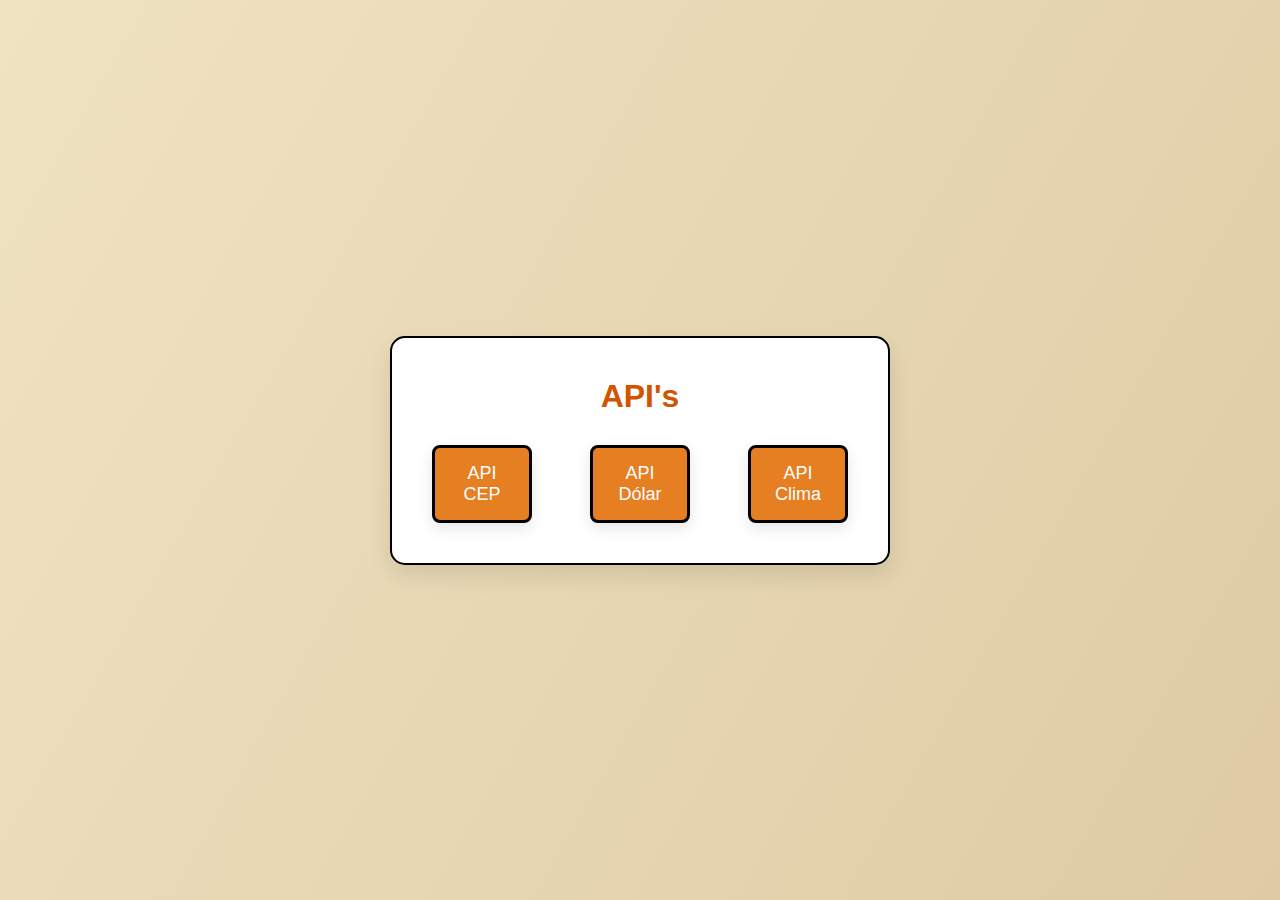
<file: index.html>
<!DOCTYPE html>
<html lang="pt-BR">
<head>
    <meta charset="UTF-8">
    <meta name="viewport" content="width=device-width, initial-scale=1.0">
    <title>API's</title>
    <link rel="stylesheet" href="style.css">
</head>
<body>
    <div class="container">
        <h1>API's</h1>
        <div class="buttons">
            <a href="api-cep.html"><button class="btn">API CEP</button></a>
            <a href="api-dolar.html"><button class="btn">API Dólar</button></a>
            <a href="api-clima.html"><button class="btn">API Clima</button></a>
        </div>
    </div>
</body>
</html>
</file>
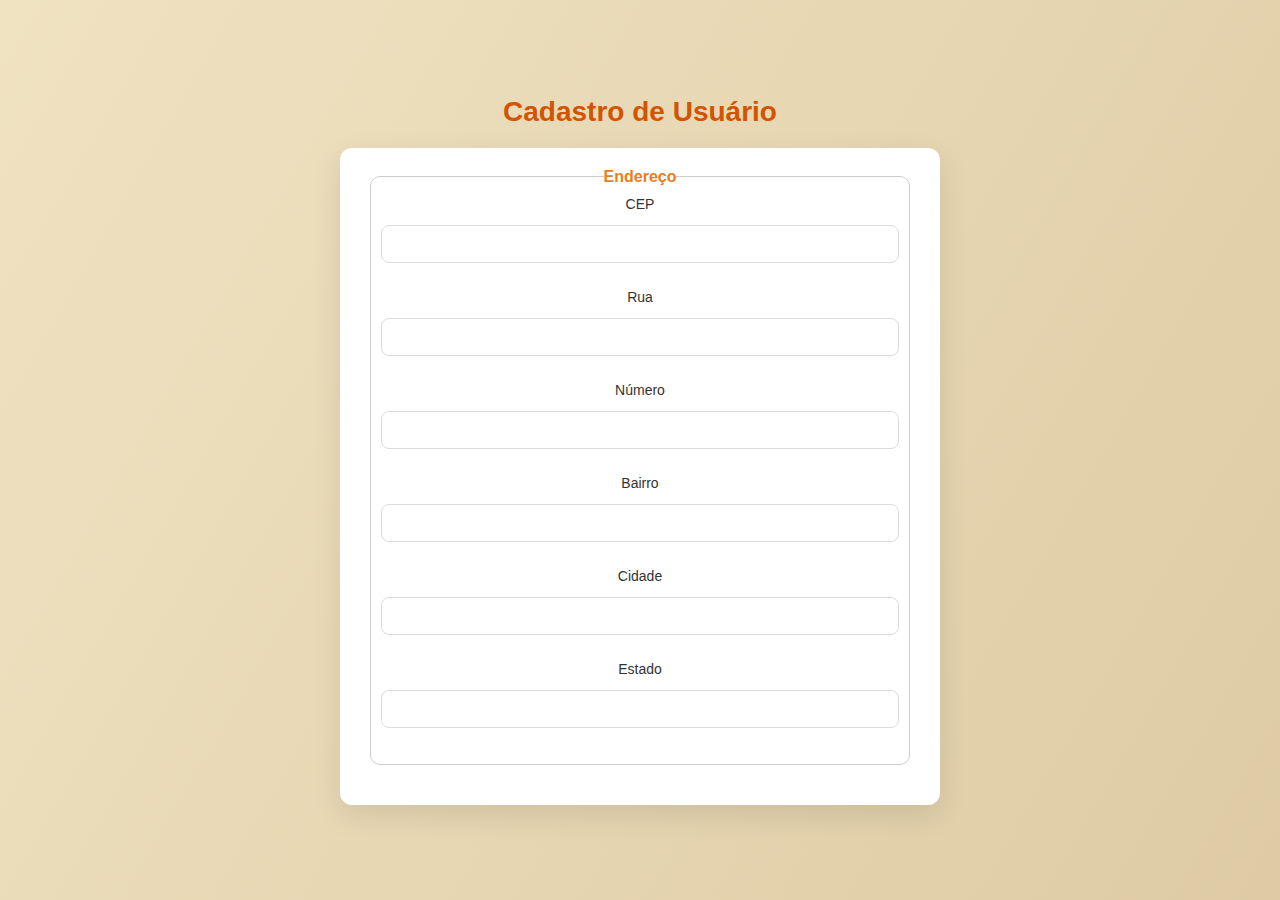
<file: api-cep.html>
<!DOCTYPE html>
<html lang="pt-br">
<head>
    <meta charset="UTF-8">
    <meta http-equiv="X-UA-Compatible" content="IE=edge">
    <meta name="viewport" content="width=device-width, initial-scale=1.0">
    <link rel="stylesheet" href="api-cep.css">
    <title>API-CEP</title>
</head>
<body>
    <form id="form" action="">
    <h1>Cadastro de Usuário</h1>
        <div class="form">
        <fieldset class="field">
            <legend>Endereço</legend>
            <div class="cep">
                <label for="cep">CEP</label>
                <input class="input-cep" type="text" id="cep" autocomplete="off">
            </div>
            <br>
            <div class="rua">
                <label for="rua">Rua</label>
                <input class="input-rua" type="text" id="rua" readonly>
            </div>
            <br>
            <div class="numero"> 
                <label for="numero">Número</label>
                <input class="input-numero" type="text" id="numero">
            </div>
            <br>
            <div class="bairro">
                <label for="bairro">Bairro</label>
                <input class="input-bairro" type="text" id="bairro" readonly>
            </div>
            <br>
            <div class="cidade">
                <label for="cidade">Cidade</label>
                <input class="input-cidade" type="text" id="cidade" readonly>
            </div>
            <br>
            <div class="estado">
                <label for="estado">Estado</label>
                <input class="input-estado" type="text" id="estado" readonly>
            </div>
            <br>
        </div>
    </form>
<script>
    const preencherFormulario = (endereco) => {
    document.getElementById("rua").value = endereco.logradouro;
    document.getElementById("bairro").value = endereco.bairro;
    document.getElementById("cidade").value = endereco.localidade;
    document.getElementById("estado").value = endereco.uf;
}

const cepValido = (cep) => {
    return cep.length === 8;
}

const pesquisarCep = async () => {
    const cep = document.getElementById("cep").value;
    const url = `http://viacep.com.br/ws/${cep}/json/`;
    if (cepValido(cep)) {
        const dados = await fetch(url);
        const endereco = await dados.json();
        preencherFormulario(endereco);
    }
}
document.getElementById("cep").addEventListener('focusout', pesquisarCep);
</script>
</body>
</html>
</file>
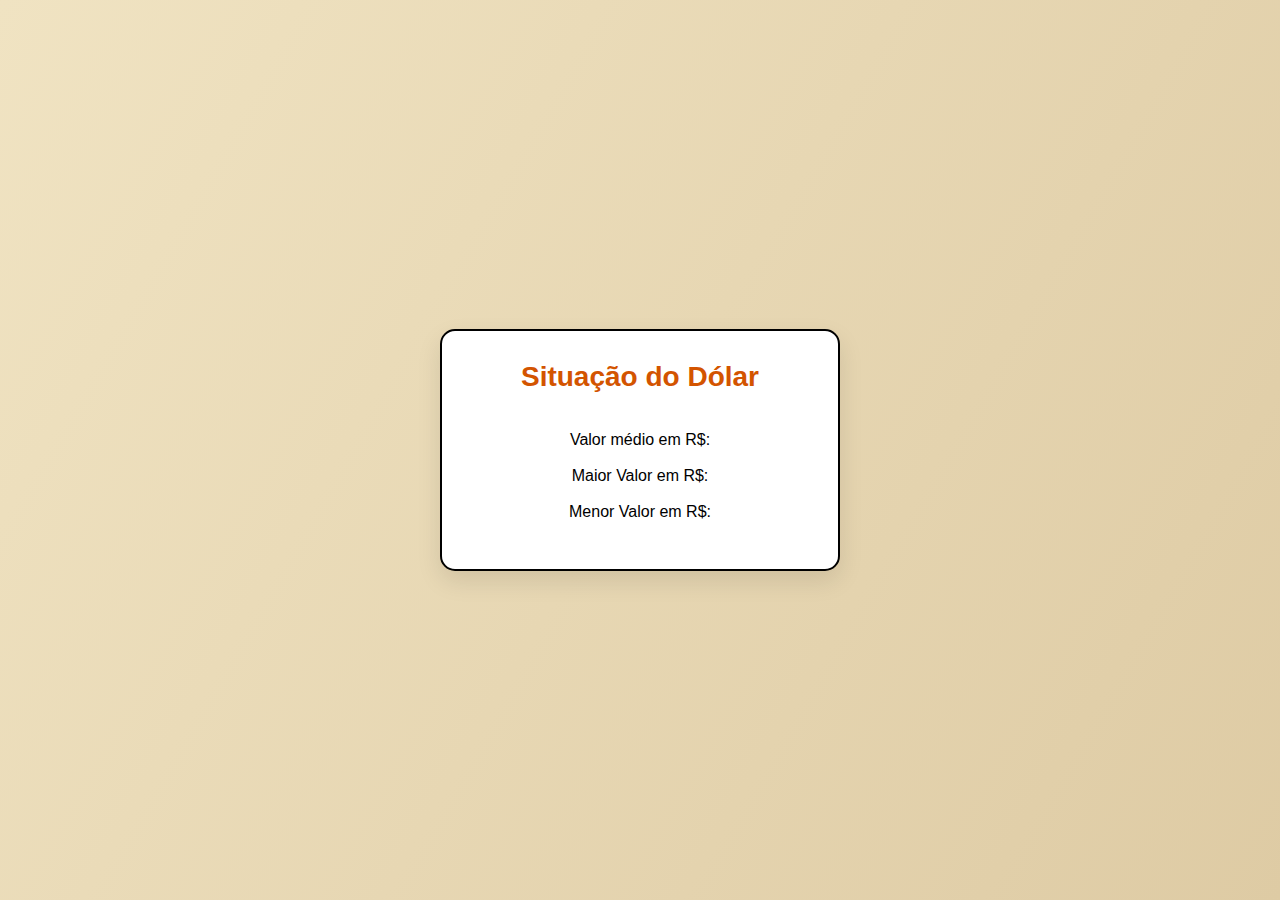
<file: api-dolar.html>
<!DOCTYPE html>
<html lang="pt-br">
<head>
    <meta charset="UTF-8">
    <meta http-equiv="X-UA-Compatible" content="IE=edge">
    <meta name="viewport" content="width=device-width, initial-scale=1.0">
    <link rel="stylesheet" href="api-dolar.css">
    <title>API-Dólar</title>
</head>
<body>
    <div class="container">
        <h1>Situação do Dólar</h1>
        <br>
        <div class="dolar">
            <label>Valor médio em R$:</label>
            <h2 id="valor-dolar"></h2>
        </div>
        <br>
        <div class="dolar">
            <label>Maior Valor em R$:</label>
            <h2 id="maior-dolar"></h2>
        </div>
        <br>
        <div class="dolar">
            <label>Menor Valor em R$:</label>
            <h2 id="menor-dolar"></h2>
        </div>
        <br>
    </div>
      
    <script src="api-dolar.js"></script>
</body>
</html>
</file>
<file: style.css>
/* Resetando os estilos */
* {
    margin: 0;
    padding: 0;
    box-sizing: border-box;
    font-family: 'Roboto', sans-serif;
}

/* Estilos do corpo */
body {
    background: linear-gradient(120deg, #f0e3c2, #decba4);
    display: flex;
    justify-content: center;
    align-items: center;
    height: 100vh;
    margin: 0;
}

/* Container principal */
.container {
    background-color: #ffffff;
    padding: 40px;
    border-radius: 15px;
    text-align: center;
    width: 500px;
    box-shadow: 0 10px 25px rgba(0, 0, 0, 0.1);
    border: 2px solid #000000;
}

/* Título principal */
h1 {
    font-size: 32px;
    color: #d35400;
    margin-bottom: 30px;
}

/* Estilo da seção de botões */
.buttons {
    display: flex;
    justify-content: space-between;
    gap: 20px;
}

/* Estilos dos botões */
.btn {
    background-color: #e67e22;
    color: #fff;
    padding: 15px 20px;
    font-size: 18px;
    border: none;
    border-radius: 8px;
    border: 3px solid black;
    cursor: pointer;
    box-shadow: 0 5px 15px rgba(0, 0, 0, 0.1);
    transition: background-color 0.3s, transform 0.3s;
    width: 100px;
    text-align: center;
}

.btn:hover {
    background-color: #d35400;
    transform: scale(1.05);
}

/* Responsividade */
@media (max-width: 500px) {
    .container {
        width: 90%;
    }

    .buttons {
        flex-direction: column;
        align-items: center;
    }

    .btn {
        width: 100%;
        margin-bottom: 10px;
    }
}
</file>
<file: api-cep.css>
/* Resetando margens e paddings */
* {
    margin: 0;
    padding: 0;
    box-sizing: border-box;
    font-family: 'Roboto', sans-serif;
}

/* Corpo */
body {
    background: linear-gradient(120deg, #f0e3c2, #decba4);
    height: 100vh;
    display: flex;
    justify-content: center;
    align-items: center;
    color: #333;
}

/* Estilo do formulário */
.form {
    background:  #ffffff;
    border-radius: 12px;
    padding: 20px 30px;
    box-shadow: 0 10px 30px rgba(0, 0, 0, 0.1);
    width: 600px;
    text-align: center;
}

/* Título */
h1 {
    display: flex;
    align-items: center;
    justify-content: center;
    font-size: 28px;
    margin-bottom: 20px;
    color: #d35400;
}

/* Estilo dos inputs */
input {
    width: 100%;
    padding: 10px;
    margin: 8px 0;
    border: 1px solid #dcdcdc;
    border-radius: 8px;
    outline: none;
    transition: border 0.3s;
    font-size: 14px;
}

input:focus {
    border-color: #e67e22;
}

/* Botão */
button {
    background-color: #e67e22;
    color: white;
    border: none;
    padding: 10px;
    border-radius: 8px;
    cursor: pointer;
    width: 100%;
    transition: background-color 0.3s ease;
    font-size: 16px;
}

button:hover {
    background-color: #d35400;
}

/* Fieldset e legend */
fieldset {
    border: 1px solid #ccc;
    padding: 10px;
    border-radius: 10px;
    margin-bottom: 20px;
}

legend {
    color: #e67e22;
    font-weight: bold;
}

/* Estilizando labels */
label {
    display: block;
    font-size: 14px;
    margin-bottom: 5px;
}

/* Ajustes de responsividade */
@media (max-width: 400px) {
    .form {
        width: 100%;
        padding: 15px;
    }
}
</file>
<file: api-dolar.css>
/* Resetando estilos */
* {
    margin: 0;
    padding: 0;
    box-sizing: border-box;
    font-family: 'Roboto', sans-serif;
}

/* Estilo do corpo */
body {
    background: linear-gradient(120deg, #f0e3c2, #decba4);
    display: flex;
    justify-content: center;
    align-items: center;
    height: 100vh;
}

/* Container principal */
.container {
    background-color: #ffffff;
    padding: 30px;
    border-radius: 15px;
    width: 400px;
    box-shadow: 0 10px 25px rgba(0, 0, 0, 0.1);
    text-align: center;
    border: 2px solid #000000;
}

/* Título principal */
h1 {
    font-size: 28px;
    color: #d35400;
    margin-bottom: 20px;
}

/* Área de informações do dólar */
.dolar-info {
    display: flex;
    flex-direction: column;
    gap: 20px;
}

.dolar-card {
    background-color: #ffffff;
    border: 2px solid #e67e22;
    padding: 20px;
    border-radius: 10px;
    box-shadow: 0 5px 15px rgba(0, 0, 0, 0.1);
    transition: transform 0.3s ease;
}

.dolar-card:hover {
    transform: translateY(-5px);
}

.dolar-card label {
    font-size: 18px;
    color: #d35400;
}

.dolar-card h2 {
    font-size: 36px;
    color: #333;
    margin-top: 10px;
}

/* Responsividade */
@media (max-width: 400px) {
    .container {
        width: 100%;
        padding: 20px;
    }

    h1 {
        font-size: 24px;
    }

    .dolar-card h2 {
        font-size: 28px;
    }
}
</file>
